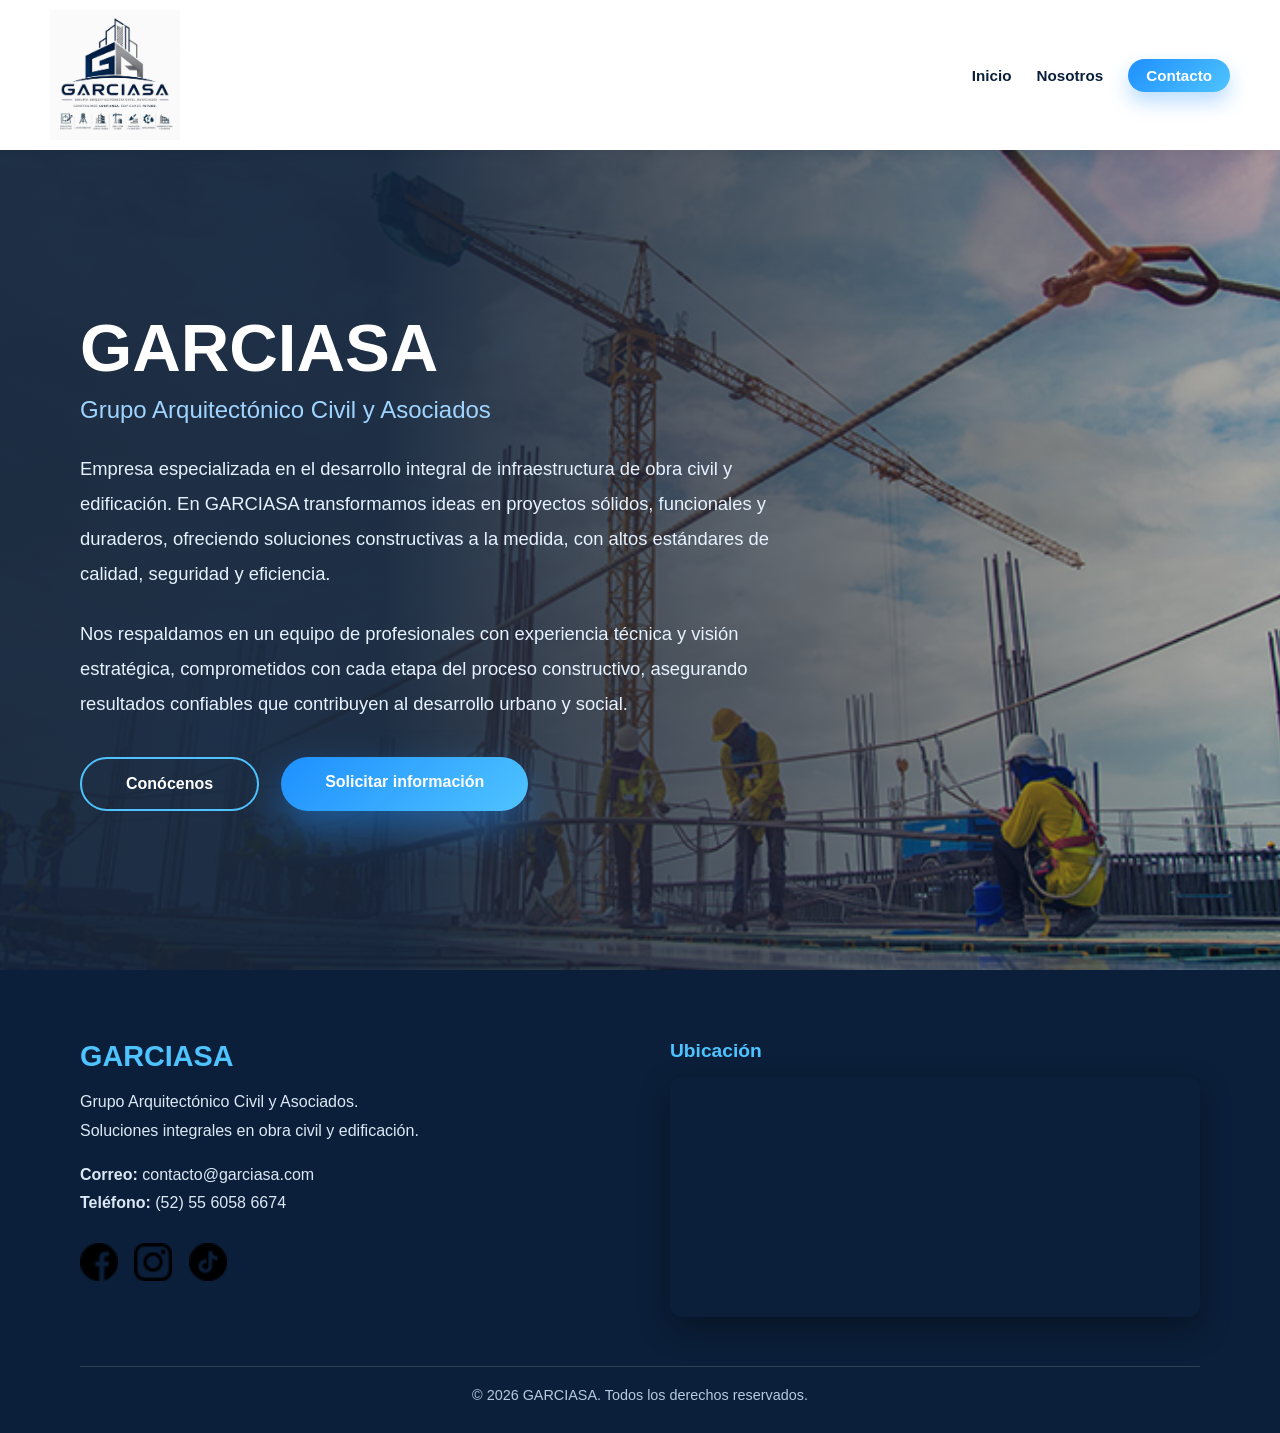
<file: index.html>
<!DOCTYPE html>
<html lang="es">
<head>
  <meta charset="UTF-8">
  <meta name="viewport" content="width=device-width, initial-scale=1.0">
  <title>GARCIASA | Grupo Arquitectónico Civil</title>
  <link rel="stylesheet" href="css/styles.css">
</head>
<body>

  <!-- HEADER -->
  <header class="header fade-up">
    <div class="header-container">
      <img src="imagenes/logo-nuevo.jpg" alt="GARCIASA Logo" class="logo">

      <nav class="menu">
        <a href="index.html">Inicio</a>
        <a href="nosotros.html">Nosotros</a>
        <a href="contactanos.html" class="btn-menu">Contacto</a>
      </nav>
    </div>
  </header>

  <!-- HERO PRINCIPAL -->
  <section class="hero">

    <div class="hero-overlay"></div>

    <div class="hero-content fade-up">
      <h1>GARCIASA</h1>
      <span>Grupo Arquitectónico Civil y Asociados</span>

      <p>
        Empresa especializada en el desarrollo integral de infraestructura de obra civil
        y edificación. En GARCIASA transformamos ideas en proyectos sólidos,
        funcionales y duraderos, ofreciendo soluciones constructivas a la medida,
        con altos estándares de calidad, seguridad y eficiencia.
      </p>

      <p>
        Nos respaldamos en un equipo de profesionales con experiencia técnica
        y visión estratégica, comprometidos con cada etapa del proceso constructivo,
        asegurando resultados confiables que contribuyen al desarrollo urbano y social.
      </p>

      <div class="hero-buttons">
        <a href="nosotros.html" class="btn-outline">Conócenos</a>
        <a href="contactanos.html" class="btn-primary">Solicitar información</a>
      </div>
    </div>

  </section>

   <!-- FOOTER -->
<footer class="footer">
  <div class="footer-container">

    <div class="footer-info">
      <h3>GARCIASA</h3>
      <p>
        Grupo Arquitectónico Civil y Asociados.<br>
        Soluciones integrales en obra civil y edificación.
      </p>

      <p>
        <strong>Correo:</strong> contacto@garciasa.com<br>
        <strong>Teléfono:</strong> (52) 55 6058 6674
      </p>
    
  <a href="https://www.facebook.com/share/14TaDRegE3E/" target="_blank" aria-label="Facebook">
    <img src="imagenes/facebook.png" alt="Facebook">
  </a>

  <a href="https://www.instagram.com/garciasa3974?utm_source=qr&igsh=MW5xcTJ4OXI1bWtuZA==" target="_blank" aria-label="Instagram">
    <img src="imagenes/logotipo-de-instagram.png" alt="Instagram">
  </a>
  <a href="#" target="_blank" aria-label="Instagram">
    <img src="imagenes/tik-tok.png" alt="Instagram">
  </a>
</div>
    <div class="footer-map">
      <h4>Ubicación</h4>
      <iframe
  src="https://www.google.com/maps?q=19.5528011,-99.0716705&z=17&output=embed"
  loading="lazy"
  referrerpolicy="no-referrer-when-downgrade">
</iframe>




    </div>

  </div>

  <div class="footer-bottom">
    © 2026 GARCIASA. Todos los derechos reservados.
  </div>
</footer>

</body>

</html>
</file>
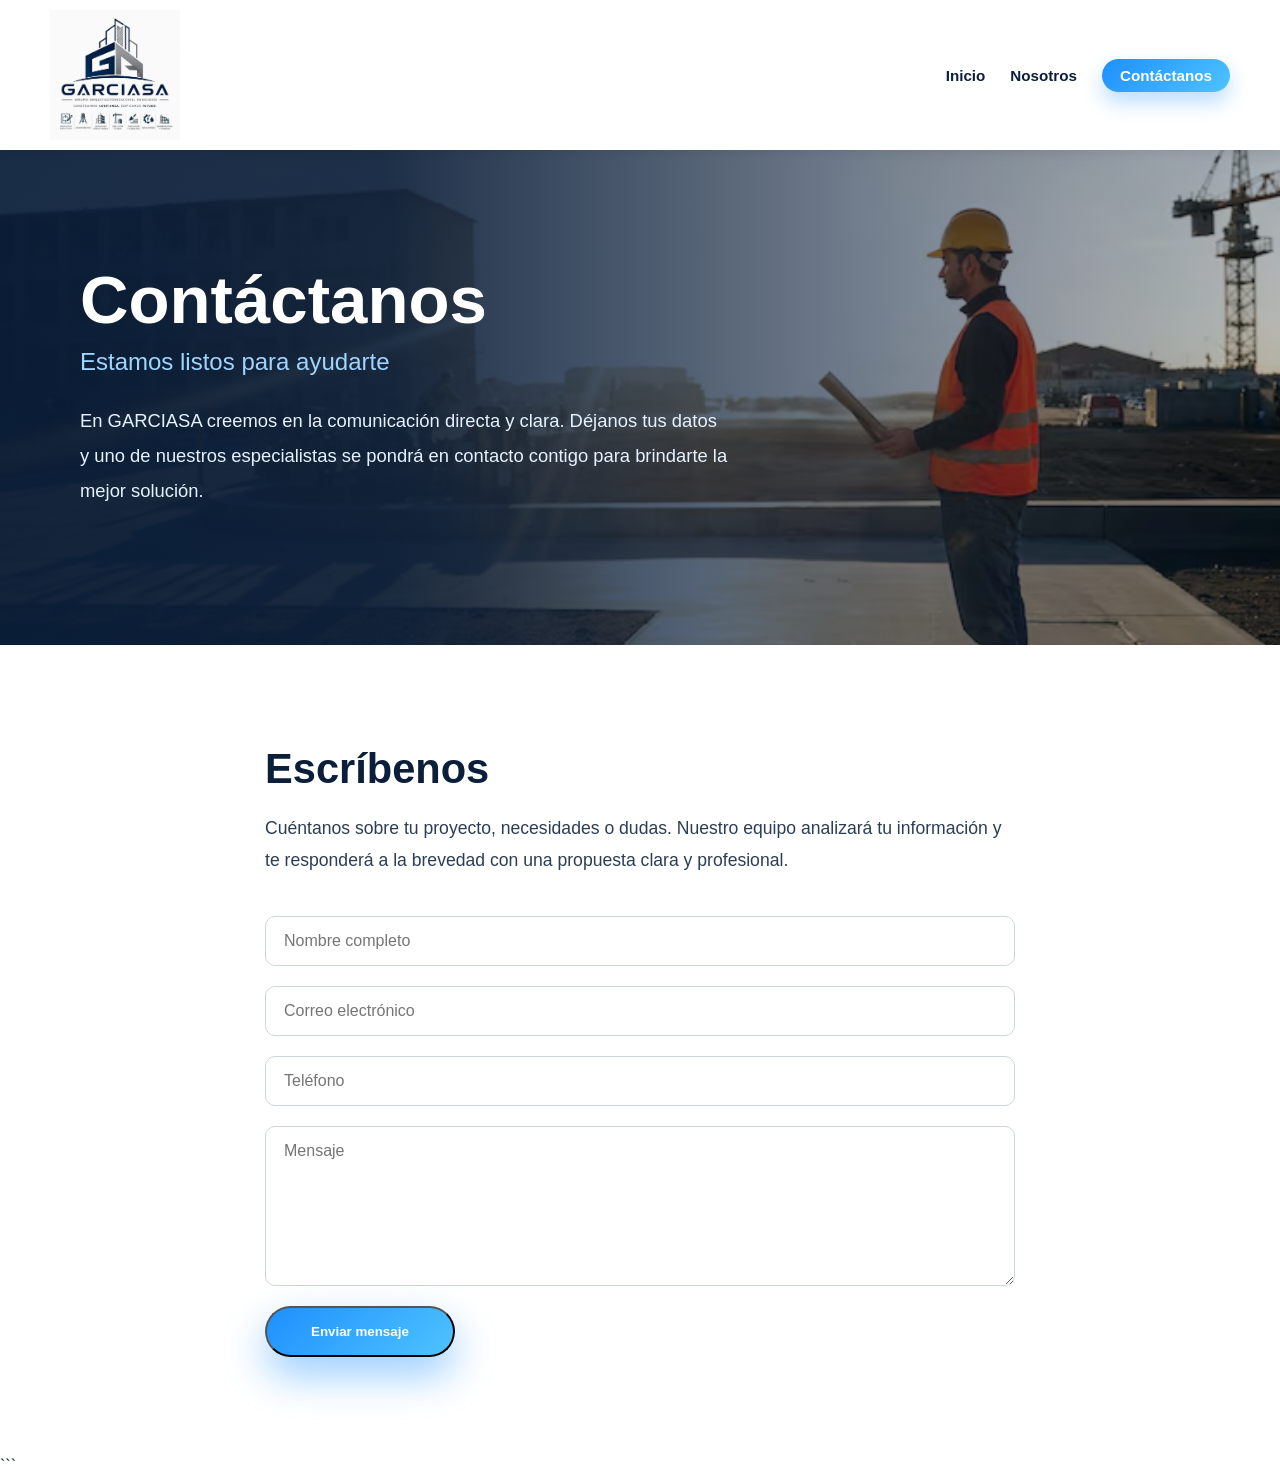
<file: contactanos.html>
<!DOCTYPE html>
<html lang="es">
<head>
  <meta charset="UTF-8">
  <title>Contáctanos | GARCIASA</title>
  <meta name="viewport" content="width=device-width, initial-scale=1.0">
  <link rel="stylesheet" href="css/styles.css">
</head>
<body>

<!-- HEADER -->
<header class="header fade-up">
  <div class="header-container">
    <img src="imagenes/logo-nuevo.jpg" alt="GARCIASA Logo" class="logo">

    <nav class="menu">
      <a href="index.html">Inicio</a>
      <a href="nosotros.html">Nosotros</a>
      <a href="contactanos.html" class="btn-menu">Contáctanos</a>
    </nav>
  </div>
</header>

<!-- HERO CONTACTO -->
<section class="hero-contacto">
  <div class="hero-overlay"></div>

  <div class="hero-content fade-up">
    <h1>Contáctanos</h1>
    <span>Estamos listos para ayudarte</span>
    <p>
      En GARCIASA creemos en la comunicación directa y clara.
      Déjanos tus datos y uno de nuestros especialistas se pondrá
      en contacto contigo para brindarte la mejor solución.
    </p>
  </div>
</section>

<!-- SECCIÓN CONTACTO -->
<section class="contacto-section">
  <div class="contacto-container fade-up">

    <h2>Escríbenos</h2>

    <p>
      Cuéntanos sobre tu proyecto, necesidades o dudas.
      Nuestro equipo analizará tu información y te responderá
      a la brevedad con una propuesta clara y profesional.
    </p>

    <!-- FORMULARIO -->
    <form class="contacto-form" id="contactoForm">

      <input
        type="text"
        id="nombre"
        placeholder="Nombre completo"
        required
      >

      <input
        type="email"
        id="correo"
        placeholder="Correo electrónico"
        required
      >

      <input
        type="tel"
        id="telefono"
        placeholder="Teléfono"
        required
      >

      <textarea
        id="mensaje"
        rows="5"
        placeholder="Mensaje"
        required
      ></textarea>

      <button type="submit" class="btn-primary">
        Enviar mensaje
      </button>

    </form>

  </div>
</section>

<script>
document.getElementById("contactoForm").addEventListener("submit", function(e) {

    e.preventDefault();

    let nombre = document.getElementById("nombre").value;
    let correo = document.getElementById("correo").value;
    let telefono = document.getElementById("telefono").value;
    let mensaje = document.getElementById("mensaje").value;

    let texto =
`*NUEVO CONTACTO DESDE GARCIASA*

👤 Nombre: ${nombre}

📧 Correo: ${correo}

📱 Teléfono: ${telefono}

📝 Mensaje:
${mensaje}`;

    let numero = "525560586674";

    let url = "https://wa.me/" + numero + "?text=" + encodeURIComponent(texto);

    window.open(url, "_blank");

    document.getElementById("contactoForm").reset();
});
</script>

</body>
</html>
```
</file>
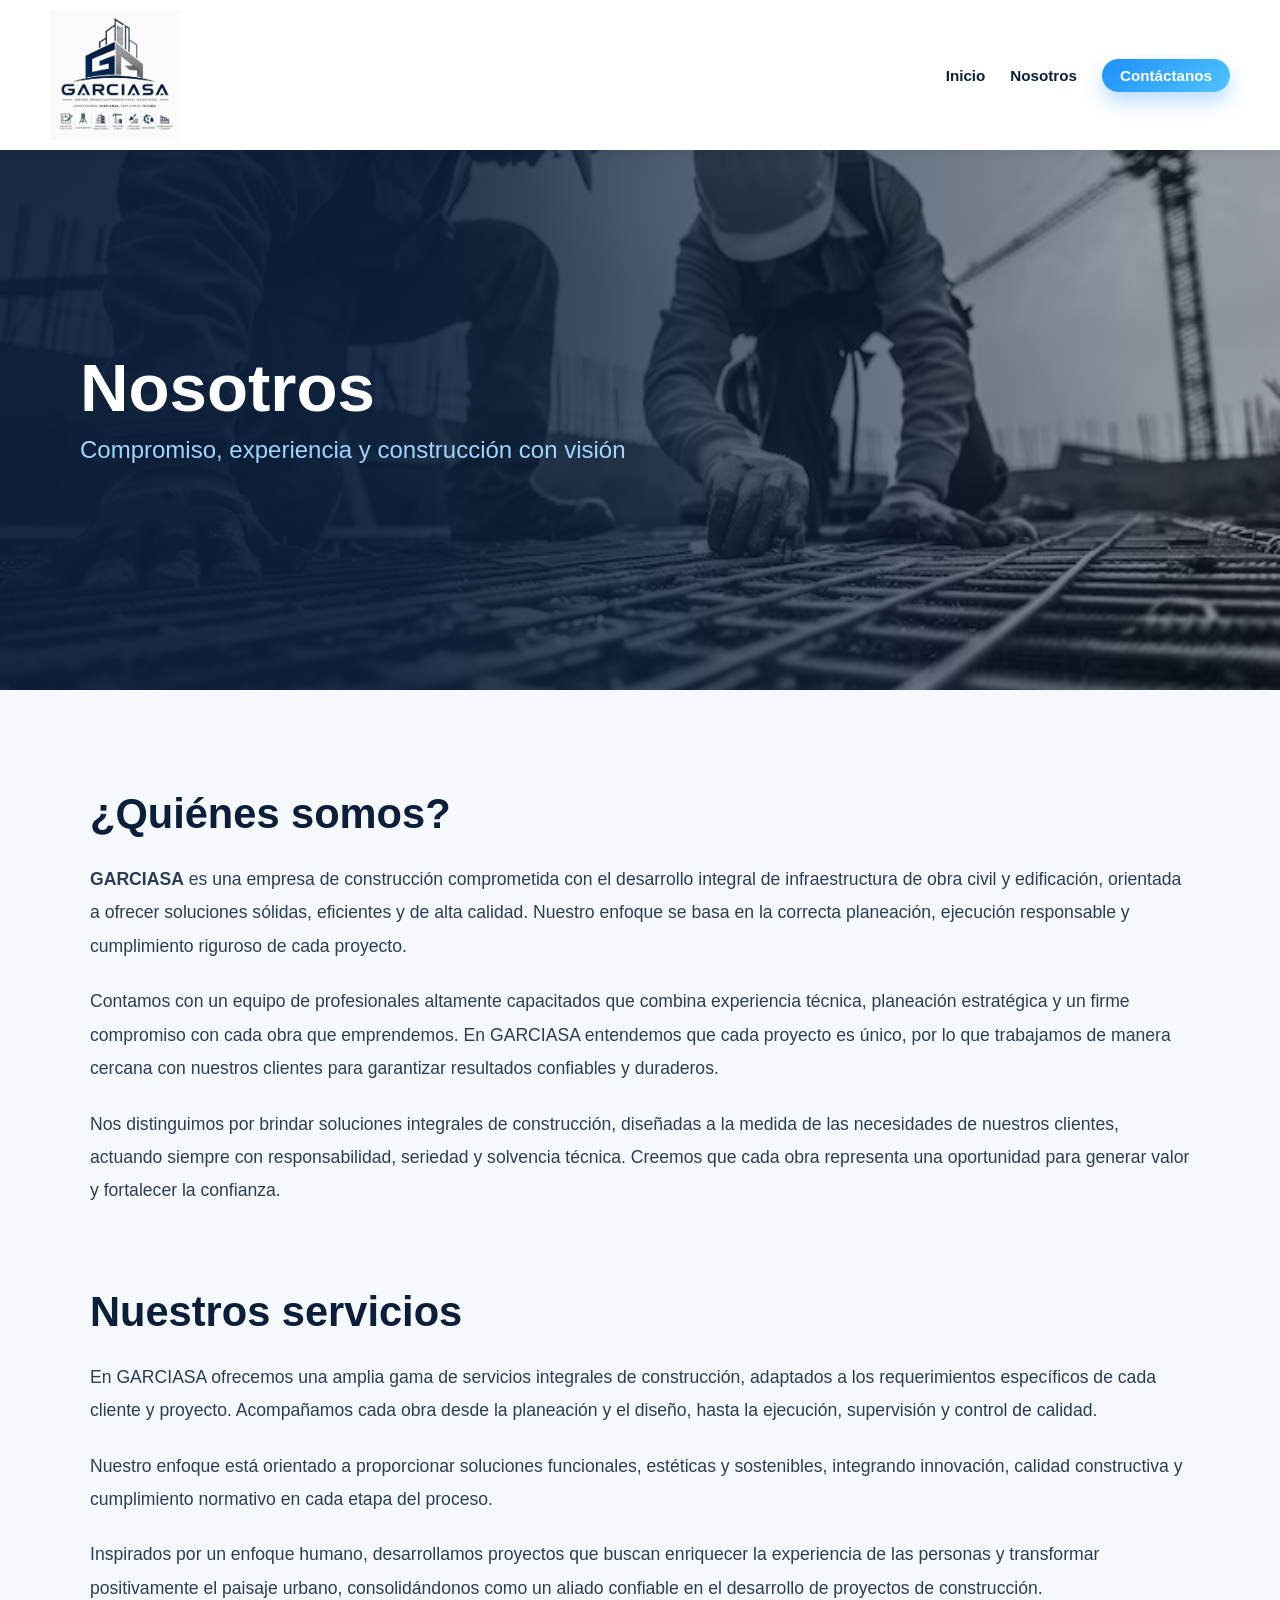
<file: nosotros.html>
<!DOCTYPE html>
<html lang="es">
<head>
  <meta charset="UTF-8">
  <title>GARCIASA | Nosotros</title>
  <meta name="viewport" content="width=device-width, initial-scale=1.0">
  <link rel="stylesheet" href="css/styles.css">
</head>
<body>

  <!-- HEADER -->
  <header class="header fade-up">
    <div class="header-container">
      <img src="imagenes/logo-nuevo.jpg" alt="GARCIASA Logo" class="logo">

      <nav class="menu">
        <a href="index.html">Inicio</a>
        <a href="nosotros.html">Nosotros</a>
        <a href="contactanos.html" class="btn-menu">Contáctanos</a>
      </nav>
    </div>
  </header>

  <!-- HERO NOSOTROS -->
  <section class="hero hero-nosotros">
    <div class="hero-overlay"></div>

    <div class="hero-content fade-up">
      <h1>Nosotros</h1>
      <span>Compromiso, experiencia y construcción con visión</span>
    </div>
  </section>

  <!-- CONTENIDO NOSOTROS -->
  <section class="nosotros-section">

    <div class="nosotros-container fade-up">
      <h2>¿Quiénes somos?</h2>

      <p>
        <strong>GARCIASA</strong> es una empresa de construcción comprometida con el
        desarrollo integral de infraestructura de obra civil y edificación,
        orientada a ofrecer soluciones sólidas, eficientes y de alta calidad.
        Nuestro enfoque se basa en la correcta planeación, ejecución responsable
        y cumplimiento riguroso de cada proyecto.
      </p>

      <p>
        Contamos con un equipo de profesionales altamente capacitados que combina
        experiencia técnica, planeación estratégica y un firme compromiso con
        cada obra que emprendemos. En GARCIASA entendemos que cada proyecto es
        único, por lo que trabajamos de manera cercana con nuestros clientes para
        garantizar resultados confiables y duraderos.
      </p>

      <p>
        Nos distinguimos por brindar soluciones integrales de construcción,
        diseñadas a la medida de las necesidades de nuestros clientes, actuando
        siempre con responsabilidad, seriedad y solvencia técnica. Creemos que
        cada obra representa una oportunidad para generar valor y fortalecer la
        confianza.
      </p>
    </div>

    <!-- BLOQUE SERVICIOS -->
    <div class="servicios-container fade-up">
      <h2>Nuestros servicios</h2>

      <p>
        En GARCIASA ofrecemos una amplia gama de servicios integrales de
        construcción, adaptados a los requerimientos específicos de cada cliente
        y proyecto. Acompañamos cada obra desde la planeación y el diseño, hasta
        la ejecución, supervisión y control de calidad.
      </p>

      <p>
        Nuestro enfoque está orientado a proporcionar soluciones funcionales,
        estéticas y sostenibles, integrando innovación, calidad constructiva y
        cumplimiento normativo en cada etapa del proceso.
      </p>

      <p>
        Inspirados por un enfoque humano, desarrollamos proyectos que buscan
        enriquecer la experiencia de las personas y transformar positivamente el
        paisaje urbano, consolidándonos como un aliado confiable en el desarrollo
        de proyectos de construcción.
      </p>
    </div>

  </section>

</body>
</html>
</file>
<file: css/styles.css>
/* ========================================= */
/* RESET */
/* ========================================= */

*{
    margin:0;
    padding:0;
    box-sizing:border-box;
    font-family:'Segoe UI',sans-serif;
}

html{
    scroll-behavior:smooth;
}

body{
    margin:0;
    padding:0;
    overflow-x:hidden;
    color:#0b1f3a;
    background:#fff;
}

/* ========================================= */
/* ANIMACIONES */
/* ========================================= */

.fade-up{
    opacity:0;
    transform:translateY(40px);
    animation:fadeUp 1.1s ease forwards;
}

@keyframes fadeUp{

    from{
        opacity:0;
        transform:translateY(40px);
    }

    to{
        opacity:1;
        transform:translateY(0);
    }

}

/* ========================================= */
/* HEADER */
/* ========================================= */

.header{

    position:sticky;
    top:0;
    z-index:1000;

    background:#ffffff;

    padding:10px 50px;

    box-shadow:0 2px 10px rgba(0,0,0,.08);

}

.header-container{

    max-width:1200px;

    margin:auto;

    display:flex;

    justify-content:space-between;

    align-items:center;

}

.logo{

    width:130px;

    display:block;

    transition:.3s;

}

.logo:hover{

    transform:scale(1.03);

}

.menu{

    display:flex;

    align-items:center;

    gap:25px;

}

.menu a{

    text-decoration:none;

    color:#0b1f3a;

    font-size:.95rem;

    font-weight:600;

    position:relative;

    transition:.3s;

}

.menu a::after{

    content:"";

    position:absolute;

    left:0;

    bottom:-4px;

    width:0;

    height:2px;

    background:#4fc3ff;

    transition:.3s;

}

.menu a:hover::after{

    width:100%;

}

.btn-menu{

    background:linear-gradient(135deg,#1e90ff,#4fc3ff);

    color:#fff !important;

    padding:8px 18px;

    border-radius:25px;

    box-shadow:0 10px 20px rgba(30,144,255,.30);

}

/* ========================================= */
/* HERO */
/* ========================================= */

.hero{

    position:relative;

    min-height:calc(100vh - 80px);

    display:flex;

    align-items:center;

    padding:60px 80px;

    background:url("../imagenes/Obras-construccion-twitter.jpg") center center/cover no-repeat;

}

.hero-overlay{

    position:absolute;

    inset:0;

    background:linear-gradient(

        90deg,

        rgba(11,31,58,.92) 30%,

        rgba(11,31,58,.60) 65%,

        rgba(11,31,58,.25) 100%

    );

}

.hero-content{

    position:relative;

    max-width:700px;

    color:#fff;

}

.hero-content h1{

    font-size:4.2rem;

    font-weight:800;

    margin-bottom:10px;

}

.hero-content span{

    display:block;

    font-size:1.5rem;

    color:#9fd4ff;

    margin-bottom:28px;

}

.hero-content p{

    font-size:1.15rem;

    line-height:1.9;

    color:#e6f2ff;

    margin-bottom:25px;

}

.hero-buttons{

    display:flex;

    gap:22px;

    margin-top:35px;

}

.btn-primary{

    padding:16px 44px;

    border-radius:35px;

    text-decoration:none;

    color:#fff;

    background:linear-gradient(135deg,#1e90ff,#4fc3ff);

    font-weight:600;

    box-shadow:0 18px 40px rgba(30,144,255,.45);

}

.btn-outline{

    padding:16px 44px;

    border-radius:35px;

    border:2px solid #4fc3ff;

    color:#fff;

    text-decoration:none;

    font-weight:600;

}
/* ========================================= */
/* HERO NOSOTROS */
/* ========================================= */

.hero-nosotros{
    position:relative;
    min-height:60vh;
    display:flex;
    align-items:center;
    padding:0 80px;
    background:url("../imagenes/escena-monocromatica-que-representa-vida-trabajadores-sitio-industria-construccion_23-2151431609.avif") center center/cover no-repeat;
}

.hero-nosotros .hero-content{
    position:relative;
    max-width:650px;
    color:#fff;
}

/* ========================================= */
/* NOSOTROS */
/* ========================================= */

.nosotros-section{
    padding:100px 80px;
    background:#f5f8fc;
}

.nosotros-container,
.servicios-container{
    max-width:1100px;
    margin:0 auto 80px;
}

.nosotros-container h2,
.servicios-container h2{
    font-size:2.6rem;
    color:#0b1f3a;
    margin-bottom:25px;
}

.nosotros-container p,
.servicios-container p{
    font-size:1.1rem;
    line-height:1.9;
    color:#2c3e55;
    margin-bottom:22px;
}

/* ========================================= */
/* HERO CONTACTO */
/* ========================================= */

.hero-contacto{
    position:relative;
    min-height:55vh;
    display:flex;
    align-items:center;
    padding:0 80px;
    background:url("../imagenes/personas-que-trabajan-sitio-construccion_23-2151889139.avif") center center/cover no-repeat;
}

.hero-contacto .hero-content{
    position:relative;
    max-width:650px;
    color:#fff;
}

/* ========================================= */
/* CONTACTO */
/* ========================================= */

.contacto-section{
    padding:100px 80px;
    background:#ffffff;
}

.contacto-container{
    max-width:750px;
    margin:auto;
}

.contacto-container h2{
    font-size:2.6rem;
    color:#0b1f3a;
    margin-bottom:20px;
}

.contacto-container p{
    font-size:1.1rem;
    line-height:1.8;
    color:#2c3e55;
    margin-bottom:40px;
}

.contacto-form{
    display:flex;
    flex-direction:column;
    gap:20px;
}

.contacto-form input,
.contacto-form textarea{
    width:100%;
    padding:15px 18px;
    border:1px solid #ccd6e0;
    border-radius:10px;
    outline:none;
    font-size:1rem;
    transition:.3s;
}

.contacto-form input:focus,
.contacto-form textarea:focus{
    border-color:#1e90ff;
    box-shadow:0 0 8px rgba(30,144,255,.2);
}

.contacto-form textarea{
    resize:vertical;
    min-height:160px;
}

.contacto-form button{
    align-self:flex-start;
}
/* ========================================= */
/* FOOTER */
/* ========================================= */

.footer{
    background:#0b1f3a;
    color:#ffffff;
    padding:70px 80px 30px;
}

.footer-container{
    max-width:1200px;
    margin:0 auto;
    display:grid;
    grid-template-columns:1fr 1fr;
    gap:60px;
    align-items:start;
}

.footer-info h3{
    font-size:1.8rem;
    color:#4fc3ff;
    margin-bottom:15px;
}

.footer-info p{
    color:#dce9f5;
    line-height:1.8;
    margin-bottom:15px;
}

.footer-info a{
    text-decoration:none;
}

.footer-info img{
    width:38px;
    height:38px;
    margin-right:12px;
    margin-top:10px;
    transition:.3s;
}

.footer-info img:hover{
    transform:scale(1.15);
}

.footer-map h4{
    color:#4fc3ff;
    font-size:1.2rem;
    margin-bottom:15px;
}

.footer-map iframe{
    width:100%;
    height:240px;
    border:none;
    border-radius:12px;
    box-shadow:0 12px 30px rgba(0,0,0,.35);
}

.footer-bottom{
    margin-top:45px;
    padding-top:20px;
    border-top:1px solid rgba(255,255,255,.15);
    text-align:center;
    color:#b6cbe0;
    font-size:.9rem;
}

/* ========================================= */
/* RESPONSIVE */
/* ========================================= */

@media (max-width:992px){

.header{
    padding:15px 25px;
}

.header-container{
    flex-direction:column;
    gap:18px;
}

.menu{
    justify-content:center;
    flex-wrap:wrap;
}

.hero,
.hero-nosotros,
.hero-contacto{
    padding:70px 35px;
}

.hero-content h1{
    font-size:3.2rem;
}

.hero-content span{
    font-size:1.3rem;
}

.hero-content p{
    font-size:1rem;
}

.nosotros-section,
.contacto-section{
    padding:70px 35px;
}

.footer{
    padding:60px 35px 25px;
}

.footer-container{
    grid-template-columns:1fr;
}

}

@media (max-width:768px){

.logo{
    width:110px;
}

.menu{
    flex-direction:column;
    gap:15px;
}

.hero,
.hero-nosotros,
.hero-contacto{
    min-height:100vh;
    padding:60px 20px;
}

.hero-content{
    max-width:100%;
}

.hero-content h1{
    font-size:2.6rem;
}

.hero-content span{
    font-size:1.15rem;
}

.hero-content p{
    font-size:.98rem;
    line-height:1.7;
}

.hero-buttons{
    flex-direction:column;
    gap:15px;
}

.btn-primary,
.btn-outline{
    width:100%;
    text-align:center;
}

.nosotros-section,
.contacto-section{
    padding:60px 20px;
}

.nosotros-container h2,
.servicios-container h2,
.contacto-container h2{
    font-size:2rem;
}

.footer{
    padding:50px 20px 20px;
}

.footer-info{
    text-align:center;
}

.footer-map h4{
    text-align:center;
}

.footer-info img{
    width:34px;
    height:34px;
}

}

@media (max-width:480px){

.hero-content h1{
    font-size:2.2rem;
}

.hero-content span{
    font-size:1rem;
}

.hero-content p{
    font-size:.95rem;
}

.btn-primary,
.btn-outline,
.btn-menu{
    font-size:.9rem;
}

.footer-bottom{
    font-size:.8rem;
}

}
</file>
